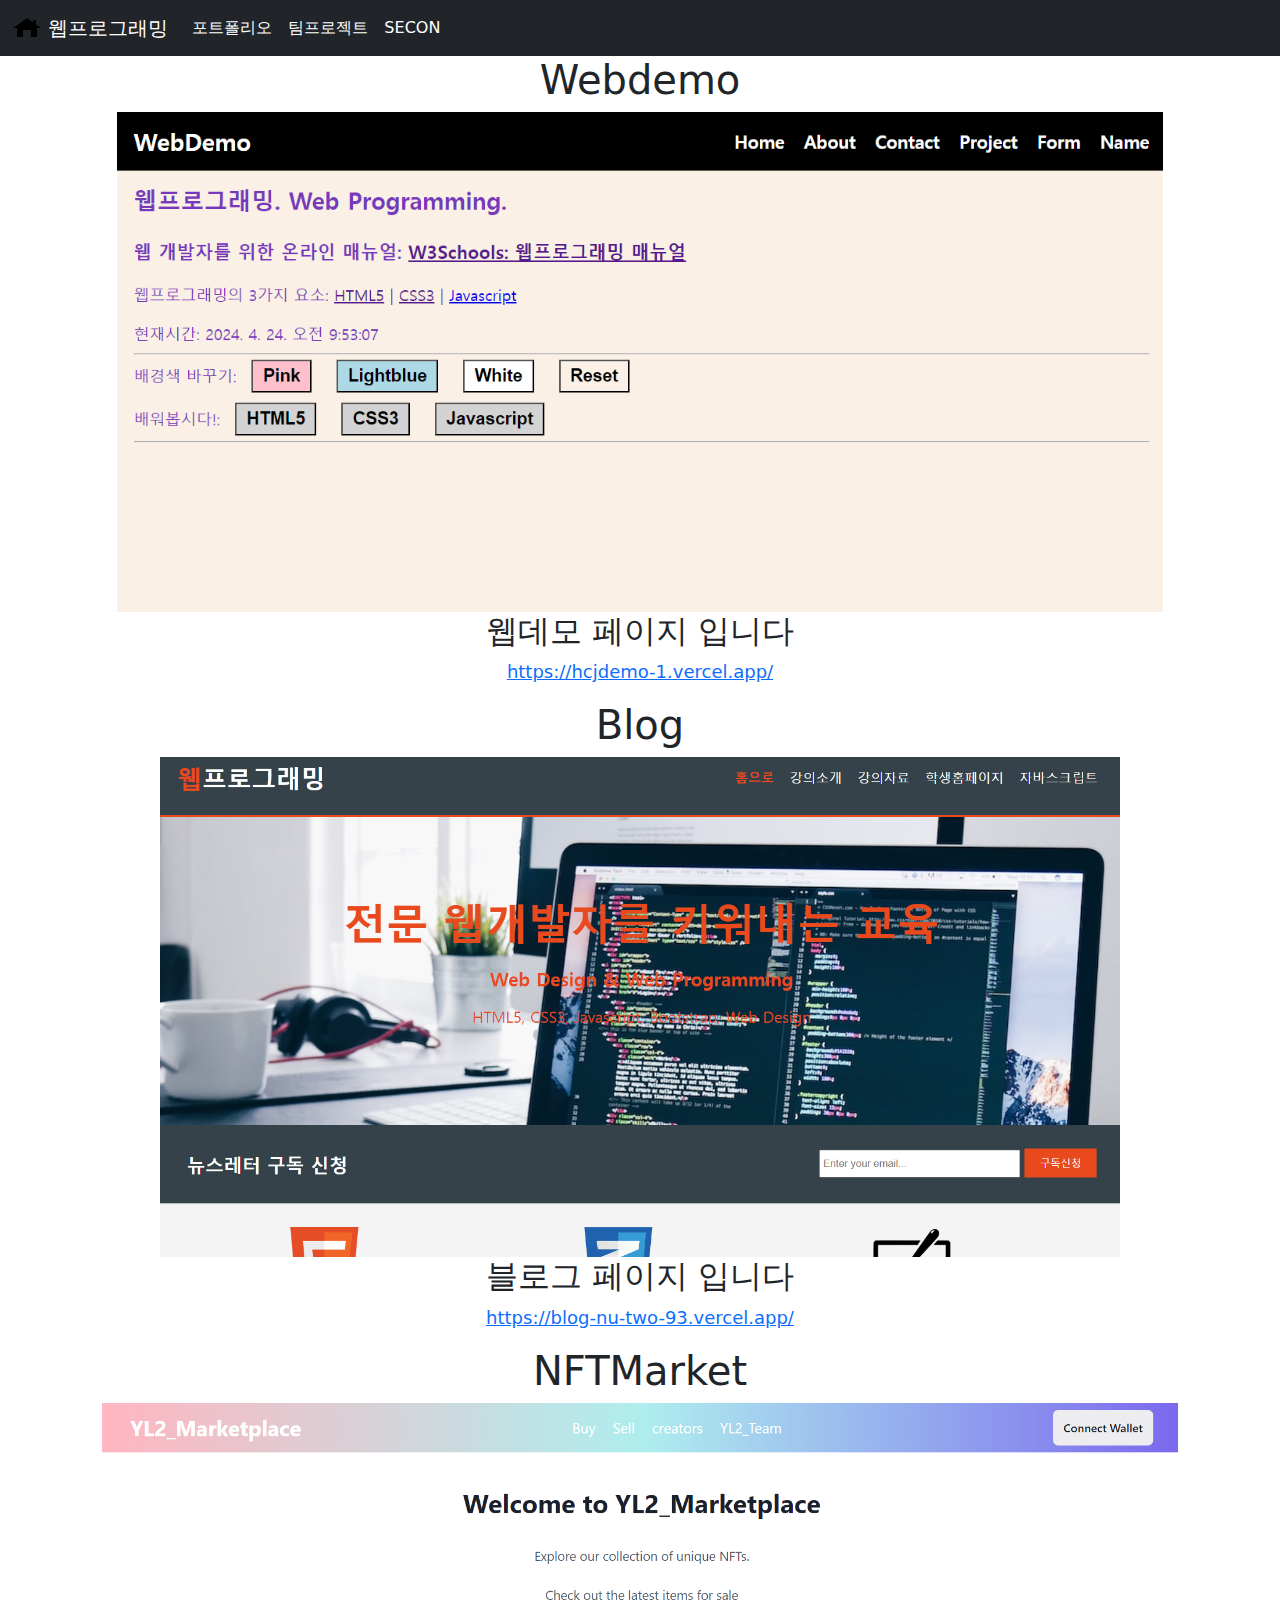
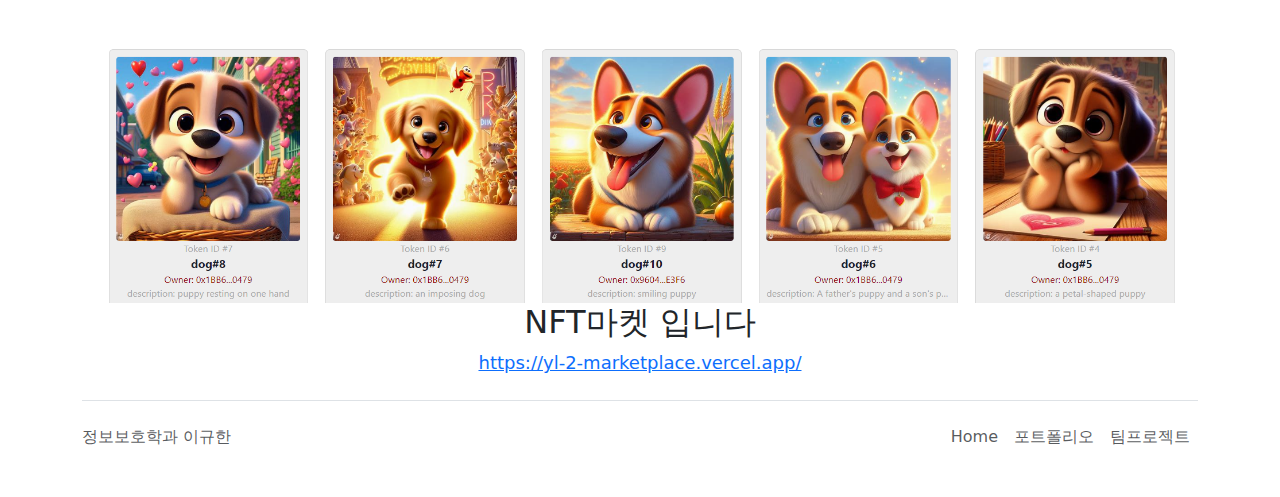
<file: index.html>
<!DOCTYPE html>
<html lang="en">
  <head>
    <meta charset="UTF-8" />
    <meta name="viewport" content="width=device-width, initial-scale=1.0" />
    <title>Document</title>
    <link
      href="https://cdn.jsdelivr.net/npm/bootstrap@5.3.3/dist/css/bootstrap.min.css"
      rel="stylesheet"
      integrity="sha384-QWTKZyjpPEjISv5WaRU9OFeRpok6YctnYmDr5pNlyT2bRjXh0JMhjY6hW+ALEwIH"
      crossorigin="anonymous"
    />
    <link rel="stylesheet" href="style.css" />
    <style>
      .center {
        text-align: center;
      }
      .center img {
        display: block;
        margin-left: auto;
        margin-right: auto;
      }
    </style>
  </head>
  <body>
    <nav class="navbar navbar-expand navbar-dark bg-dark">
      <div class="container-fluid">
        <a class="navbar-brand" href="main.html">
          <img
            src="img/home.jpg"
            width="30"
            height="24"
            class="d-inline-block align-text-top"
          />
          웹프로그래밍
        </a>
        <div class="collapse navbar-collapse" id="navbarsExample02">
          <ul class="navbar-nav me-auto">
            <li class="nav-item">
              <a class="nav-link active" aria-current="page" href="index.html"
                >포트폴리오</a
              >
            </li>
            <li class="nav-item">
              <a class="nav-link active" aria-current="page" href="team.html"
                >팀프로젝트</a
              >
            </li>
            <li class="nav-item current">
              <a class="nav-link active" aria-current="page" href="SECON.html"
                >SECON</a
              >
            </li>
          </ul>
        </div>
      </div>
    </nav>
    <div class="container">
      <h1 class="text-center">Webdemo</h1>
      <div class="center">
        <img src="img/pt1.png" />
      </div>
      <h2 class="text-center">웹데모 페이지 입니다</h2>
      <p class="link">
        <a href="https://hcjdemo-1.vercel.app/"
          >https://hcjdemo-1.vercel.app/</a
        >
      </p>
      <h1 class="text-center">Blog</h1>
      <div class="center">
        <img src="img/pt2.png" />
      </div>
      <h2 class="text-center">블로그 페이지 입니다</h2>
      <p class="link">
        <a href="https://blog-nu-two-93.vercel.app/"
          >https://blog-nu-two-93.vercel.app/</a
        >
      </p>
      <h1 class="text-center">NFTMarket</h1>
      <div class="center">
        <img src="img/pt3.png" />
      </div>
      <h2 class="text-center">NFT마켓 입니다</h2>
      <p class="link">
        <a href="https://yl-2-marketplace.vercel.app/"
          >https://yl-2-marketplace.vercel.app/</a
        >
      </p>
      <footer
        class="d-flex flex-wrap justify-content-between align-items-center py-3 my-4 border-top"
      >
        <p class="col-md-4 mb-0 text-muted">정보보호학과 이규한</p>
        <a
          href="/"
          class="col-md-4 d-flex align-items-center justify-content-center mb-3 mb-md-0 me-md-auto link-dark text-decoration-none"
        >
          <svg class="bi me-2" width="40" height="32">
            <use xlink:href="#bootstrap" />
          </svg>
        </a>
        <ul class="nav col-md-4 justify-content-end">
          <li class="nav-item">
            <a href="main.html" class="nav-link px-2 text-muted">Home</a>
          </li>
          <li class="nav-item">
            <a href="index.html" class="nav-link px-2 text-muted">포트폴리오</a>
          </li>
          <li class="nav-item">
            <a href="team.html" class="nav-link px-2 text-muted">팀프로젝트</a>
          </li>
        </ul>
      </footer>
    </div>
  </body>
</html>
</file>
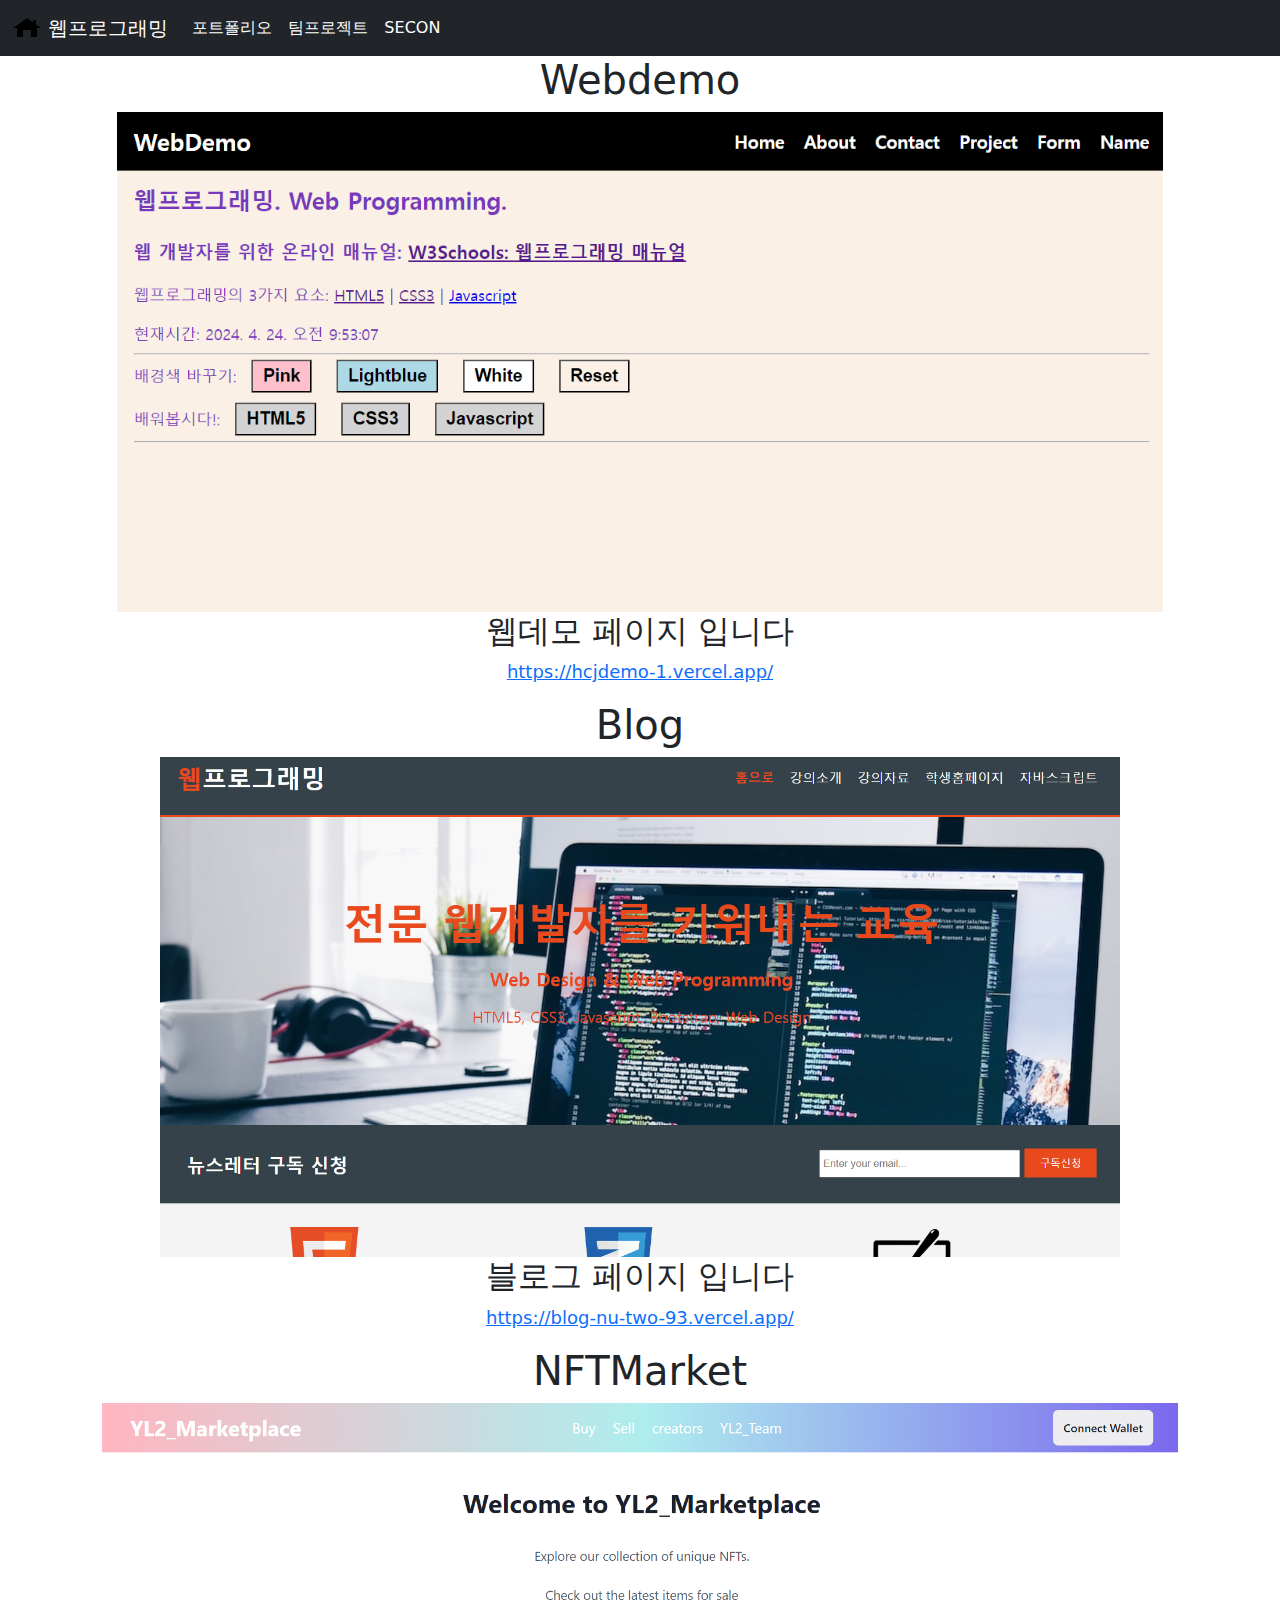
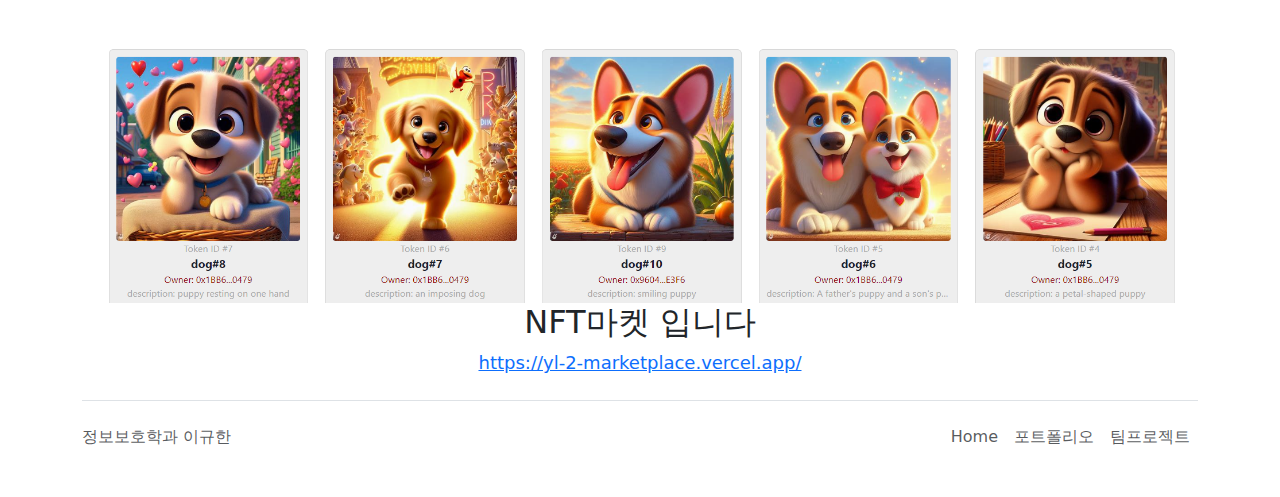
<file: portfolio.html>
<!DOCTYPE html>
<html lang="en">
  <head>
    <meta charset="UTF-8" />
    <meta name="viewport" content="width=device-width, initial-scale=1.0" />
    <title>Document</title>
    <link
      href="https://cdn.jsdelivr.net/npm/bootstrap@5.3.3/dist/css/bootstrap.min.css"
      rel="stylesheet"
      integrity="sha384-QWTKZyjpPEjISv5WaRU9OFeRpok6YctnYmDr5pNlyT2bRjXh0JMhjY6hW+ALEwIH"
      crossorigin="anonymous"
    />
    <link rel="stylesheet" href="style.css" />
    <style>
      .center {
        text-align: center;
      }
      .center img {
        display: block;
        margin-left: auto;
        margin-right: auto;
      }
    </style>
  </head>
  <body>
    <nav class="navbar navbar-expand navbar-dark bg-dark">
      <div class="container-fluid">
        <a class="navbar-brand" href="index.html">
          <img
            src="img/home.jpg"
            width="30"
            height="24"
            class="d-inline-block align-text-top"
          />
          웹프로그래밍
        </a>
        <div class="collapse navbar-collapse" id="navbarsExample02">
          <ul class="navbar-nav me-auto">
            <li class="nav-item">
              <a
                class="nav-link active"
                aria-current="page"
                href="portfolio.html"
                >포트폴리오</a
              >
            </li>
            <li class="nav-item">
              <a class="nav-link active" aria-current="page" href="team.html"
                >팀프로젝트</a
              >
            </li>
            <li class="nav-item current">
              <a class="nav-link active" aria-current="page" href="SECON.html"
                >SECON</a
              >
            </li>
          </ul>
        </div>
      </div>
    </nav>
    <div class="container">
      <h1 class="text-center">Webdemo</h1>
      <div class="center">
        <img src="img/pt1.png" />
      </div>
      <h2 class="text-center">웹데모 페이지 입니다</h2>
      <p class="link">
        <a href="https://hcjdemo-1.vercel.app/"
          >https://hcjdemo-1.vercel.app/</a
        >
      </p>
      <h1 class="text-center">Blog</h1>
      <div class="center">
        <img src="img/pt2.png" />
      </div>
      <h2 class="text-center">블로그 페이지 입니다</h2>
      <p class="link">
        <a href="https://blog-nu-two-93.vercel.app/"
          >https://blog-nu-two-93.vercel.app/</a
        >
      </p>
      <h1 class="text-center">NFTMarket</h1>
      <div class="center">
        <img src="img/pt3.png" />
      </div>
      <h2 class="text-center">NFT마켓 입니다</h2>
      <p class="link">
        <a href="https://yl-2-marketplace.vercel.app/"
          >https://yl-2-marketplace.vercel.app/</a
        >
      </p>
      <footer
        class="d-flex flex-wrap justify-content-between align-items-center py-3 my-4 border-top"
      >
        <p class="col-md-4 mb-0 text-muted">정보보호학과 이규한</p>
        <a
          href="/"
          class="col-md-4 d-flex align-items-center justify-content-center mb-3 mb-md-0 me-md-auto link-dark text-decoration-none"
        >
          <svg class="bi me-2" width="40" height="32">
            <use xlink:href="#bootstrap" />
          </svg>
        </a>
        <ul class="nav col-md-4 justify-content-end">
          <li class="nav-item">
            <a href="main.html" class="nav-link px-2 text-muted">Home</a>
          </li>
          <li class="nav-item">
            <a href="index.html" class="nav-link px-2 text-muted">포트폴리오</a>
          </li>
          <li class="nav-item">
            <a href="team.html" class="nav-link px-2 text-muted">팀프로젝트</a>
          </li>
        </ul>
      </footer>
    </div>
  </body>
</html>
</file>
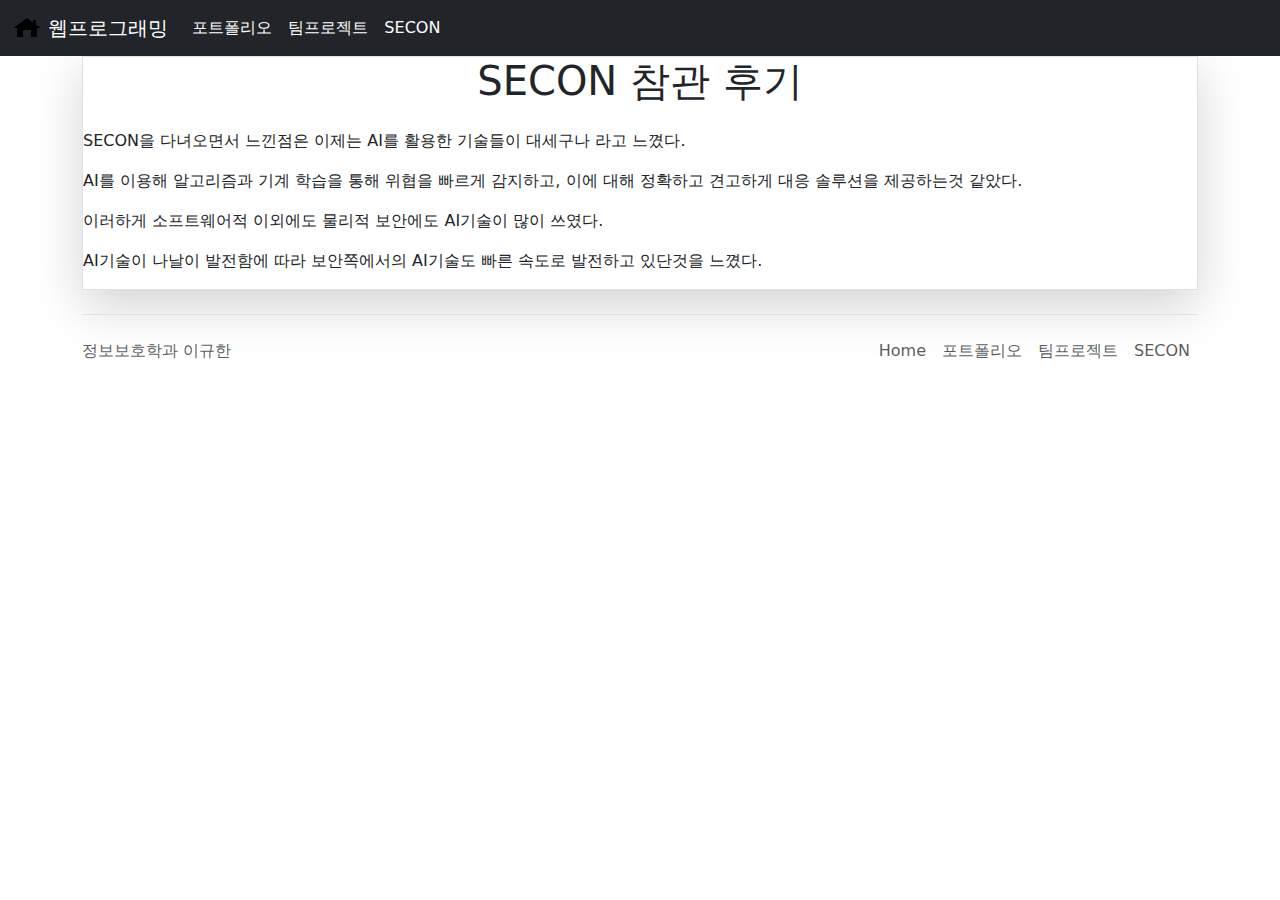
<file: SECON.html>
<!DOCTYPE html>
<html lang="en">
  <head>
    <meta charset="UTF-8" />
    <meta name="viewport" content="width=device-width, initial-scale=1.0" />
    <title>Document</title>
    <link
      href="https://cdn.jsdelivr.net/npm/bootstrap@5.3.3/dist/css/bootstrap.min.css"
      rel="stylesheet"
      integrity="sha384-QWTKZyjpPEjISv5WaRU9OFeRpok6YctnYmDr5pNlyT2bRjXh0JMhjY6hW+ALEwIH"
      crossorigin="anonymous"
    />
  </head>
  <body>
    <nav class="navbar navbar-expand navbar-dark bg-dark">
      <div class="container-fluid">
        <a class="navbar-brand" href="index.html">
          <img
            src="img/home.jpg"
            width="30"
            height="24"
            class="d-inline-block align-text-top"
          />
          웹프로그래밍
        </a>
        <div class="collapse navbar-collapse" id="navbarsExample02">
          <ul class="navbar-nav me-auto">
            <li class="nav-item">
              <a
                class="nav-link active"
                aria-current="page"
                href="portfolio.html"
                >포트폴리오</a
              >
            </li>
            <li class="nav-item">
              <a class="nav-link active" aria-current="page" href="team.html"
                >팀프로젝트</a
              >
            </li>
            <li class="nav-item current">
              <a class="nav-link active" aria-current="page" href="SECON.html"
                >SECON</a
              >
            </li>
          </ul>
        </div>
      </div>
    </nav>

    <div class="container mx-auto mt-8">
      <div class="max-w-4xl mx-auto bg-white p-8 border rounded-lg shadow-lg">
        <h1 class="text-3xl font-semibold mb-4 text-center">SECON 참관 후기</h1>
        <p class="mt-4">
          SECON을 다녀오면서 느낀점은 이제는 AI를 활용한 기술들이 대세구나 라고
          느꼈다.
        </p>
        <p>
          AI를 이용해 알고리즘과 기계 학습을 통해 위협을 빠르게 감지하고, 이에
          대해 정확하고 견고하게 대응 솔루션을 제공하는것 같았다.
        </p>
        <p>
          이러하게 소프트웨어적 이외에도 물리적 보안에도 AI기술이 많이 쓰였다.
        </p>
        <p>
          AI기술이 나날이 발전함에 따라 보안쪽에서의 AI기술도 빠른 속도로
          발전하고 있단것을 느꼈다.
        </p>
      </div>
    </div>
    <div class="container">
      <footer
        class="d-flex flex-wrap justify-content-between align-items-center py-3 my-4 border-top"
      >
        <p class="col-md-4 mb-0 text-muted">정보보호학과 이규한</p>
        <a
          href="/"
          class="col-md-4 d-flex align-items-center justify-content-center mb-3 mb-md-0 me-md-auto link-dark text-decoration-none"
        >
          <svg class="bi me-2" width="40" height="32">
            <use xlink:href="#bootstrap" />
          </svg>
        </a>
        <ul class="nav col-md-4 justify-content-end">
          <li class="nav-item">
            <a href="main.html" class="nav-link px-2 text-muted">Home</a>
          </li>
          <li class="nav-item">
            <a href="portfolio.html" class="nav-link px-2 text-muted"
              >포트폴리오</a
            >
          </li>
          <li class="nav-item">
            <a href="team.html" class="nav-link px-2 text-muted">팀프로젝트</a>
          </li>
          <li class="nav-item">
            <a href="SECON.html" class="nav-link px-2 text-muted">SECON</a>
          </li>
        </ul>
      </footer>
    </div>
    <script
      src="https://cdn.jsdelivr.net/npm/bootstrap@5.3.3/dist/js/bootstrap.bundle.min.js"
      integrity="sha384-YvpcrYf0tY3lHB60NNkmXc5s9fDVZLESaAA55NDzOxhy9GkcIdslK1eN7N6jIeHz"
      crossorigin="anonymous"
    ></script>
  </body>
</html>
</file>
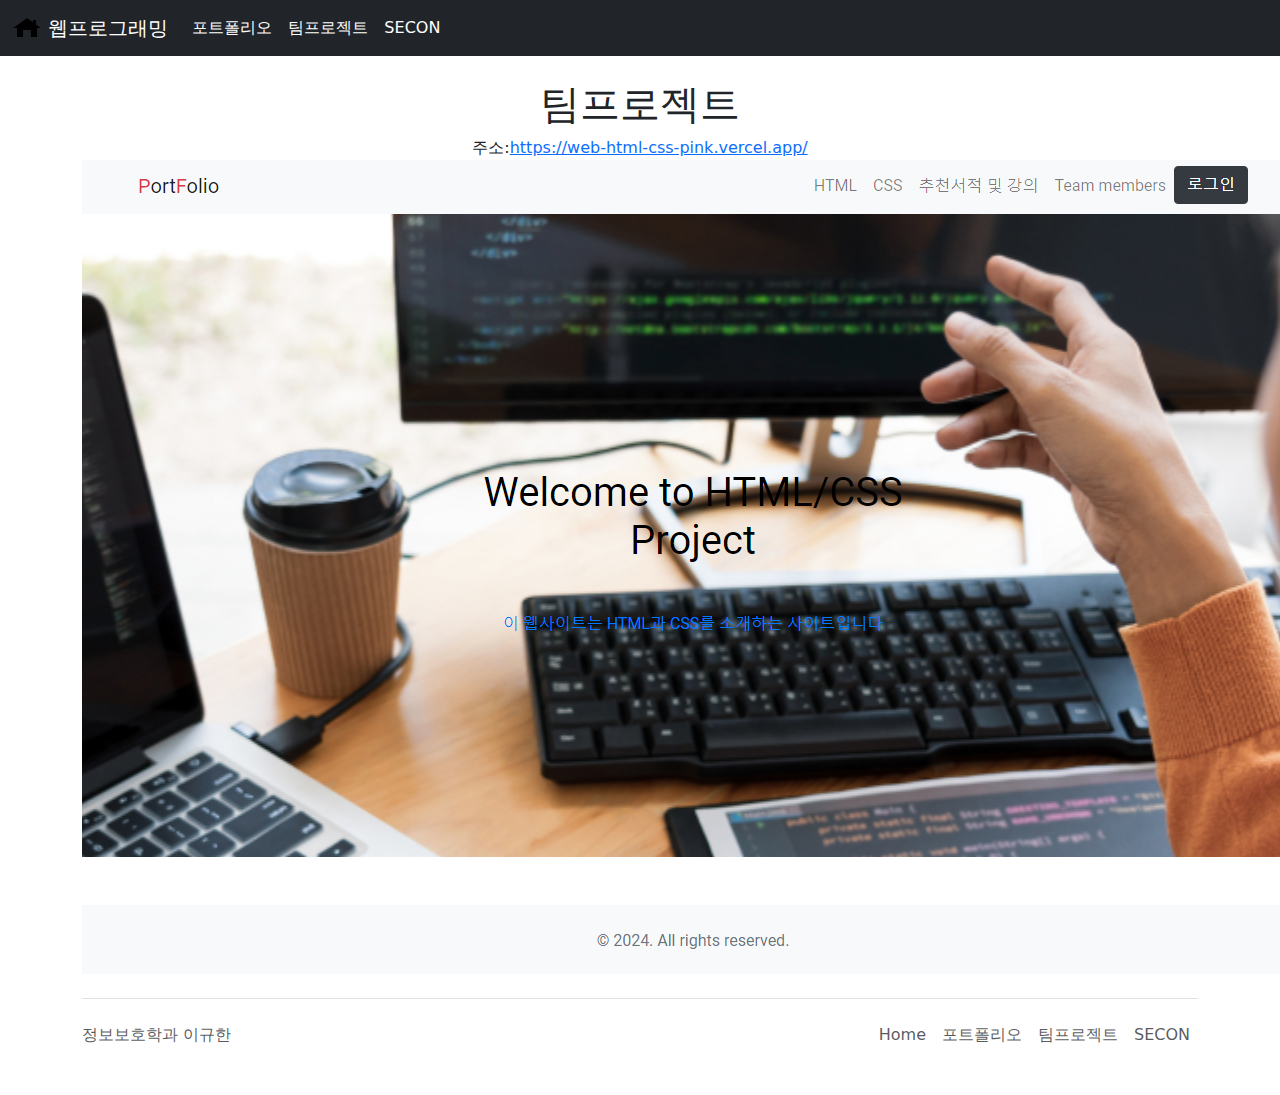
<file: team.html>
<!DOCTYPE html>
<html lang="en">
  <head>
    <meta charset="UTF-8" />
    <meta name="viewport" content="width=device-width, initial-scale=1.0" />
    <title>Document</title>
    <link
      href="https://cdn.jsdelivr.net/npm/bootstrap@5.3.3/dist/css/bootstrap.min.css"
      rel="stylesheet"
      integrity="sha384-QWTKZyjpPEjISv5WaRU9OFeRpok6YctnYmDr5pNlyT2bRjXh0JMhjY6hW+ALEwIH"
      crossorigin="anonymous"
    />
  </head>
  <body>
    <nav class="navbar navbar-expand navbar-dark bg-dark">
      <div class="container-fluid">
        <a class="navbar-brand" href="index.html">
          <img
            src="img/home.jpg"
            width="30"
            height="24"
            class="d-inline-block align-text-top"
          />
          웹프로그래밍
        </a>
        <div class="collapse navbar-collapse" id="navbarsExample02">
          <ul class="navbar-nav me-auto">
            <li class="nav-item">
              <a
                class="nav-link active"
                aria-current="page"
                href="portfolio.html"
                >포트폴리오</a
              >
            </li>
            <li class="nav-item">
              <a class="nav-link active" aria-current="page" href="team.html"
                >팀프로젝트</a
              >
            </li>
            <li class="nav-item current">
              <a class="nav-link active" aria-current="page" href="SECON.html"
                >SECON</a
              >
            </li>
          </ul>
        </div>
      </div>
    </nav>
    <div class="container">
      <h1 class="text-center mt-4">팀프로젝트</h1>
      <div class="text-center">
        주소:<a class="link" href="#https://web-html-css-pink.vercel.app/"
          >https://web-html-css-pink.vercel.app/</a
        >
      </div>
      <img src="img/image.png" alt="" class="" />

      <footer
        class="d-flex flex-wrap justify-content-between align-items-center py-3 my-4 border-top"
      >
        <p class="col-md-4 mb-0 text-muted">정보보호학과 이규한</p>

        <a
          href="/"
          class="col-md-4 d-flex align-items-center justify-content-center mb-3 mb-md-0 me-md-auto link-dark text-decoration-none"
        >
          <svg class="bi me-2" width="40" height="32">
            <use xlink:href="#bootstrap" />
          </svg>
        </a>

        <ul class="nav col-md-4 justify-content-end">
          <li class="nav-item">
            <a href="main.html" class="nav-link px-2 text-muted">Home</a>
          </li>
          <li class="nav-item">
            <a href="portfolio.html" class="nav-link px-2 text-muted"
              >포트폴리오</a
            >
          </li>
          <li class="nav-item current">
            <a href="team.html" class="nav-link px-2 text-muted">팀프로젝트</a>
          </li>
          <li class="nav-item">
            <a href="SECON.html" class="nav-link px-2 text-muted">SECON</a>
          </li>
        </ul>
      </footer>
    </div>
    <script
      src="https://cdn.jsdelivr.net/npm/bootstrap@5.3.3/dist/js/bootstrap.bundle.min.js"
      integrity="sha384-YvpcrYf0tY3lHB60NNkmXc5s9fDVZLESaAA55NDzOxhy9GkcIdslK1eN7N6jIeHz"
      crossorigin="anonymous"
    ></script>
  </body>
</html>
</file>
<file: style.css>
.link {
  text-align: center;
  font-size: large;
}
.center {
  text-align: left;
}
.center img {
  display: block;
  margin-left: auto;
  margin-right: auto;
  max-width: 100%;
  max-height: 500px;
}
</file>
